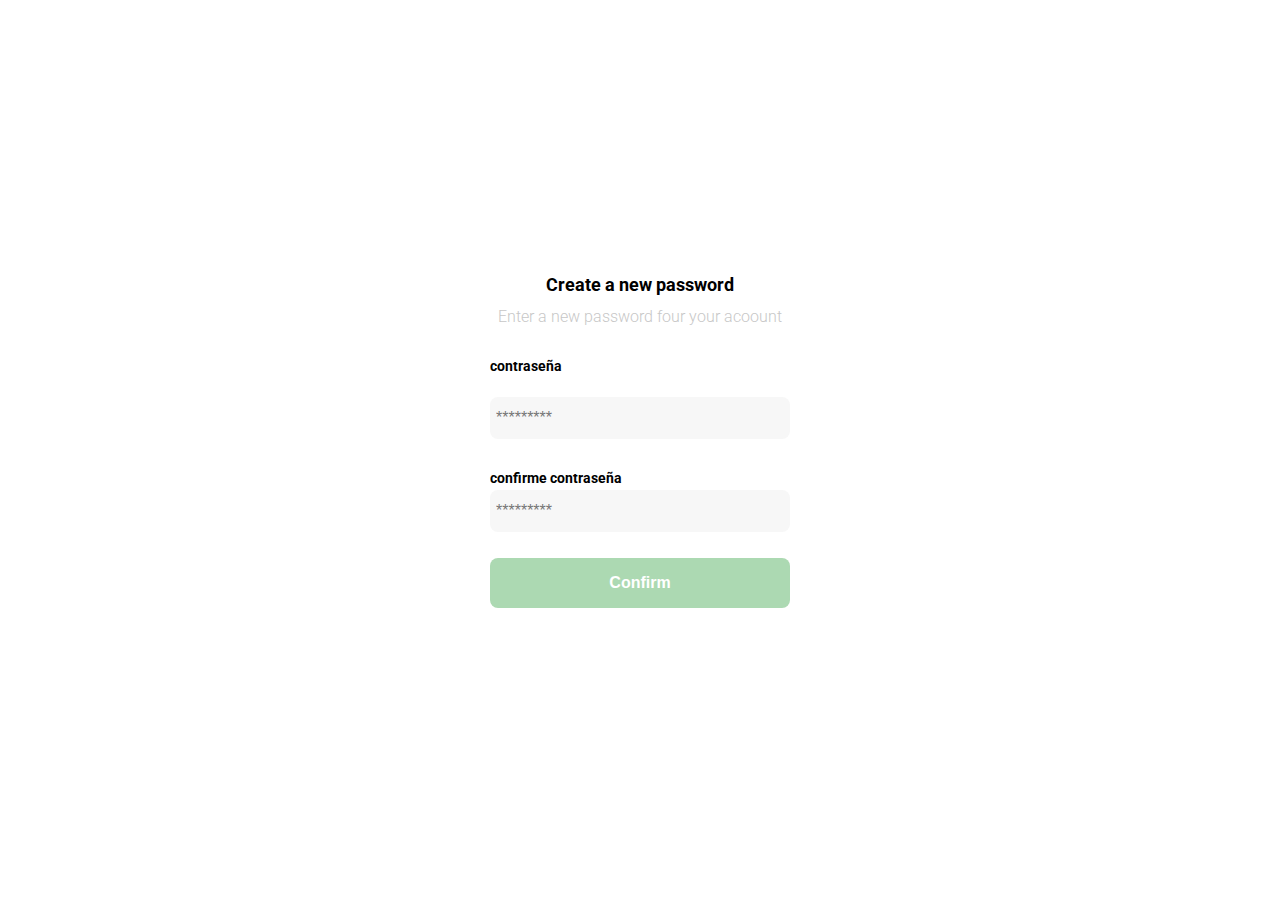
<file: clase1.html>
<!DOCTYPE html>
<html lang="en">
<head>
    <meta charset="UTF-8">
    <meta http-equiv="X-UA-Compatible" content="IE=edge">
    <meta name="viewport" content="width=device-width, initial-scale=1.0">
    <link rel="preconnect" href="https://fonts.googleapis.com">
    <link rel="preconnect" href="https://fonts.gstatic.com" crossorigin>
    <link href="https://fonts.googleapis.com/css2?family=Roboto:wght@300;500;700&display=swap" rel="stylesheet">
    <title>Document</title>
    <style>
        :root{
            --white: #FFFFFF;
            --black: #000000;
            --very-light-pink: #c7c7c7;
            --text-input-field: #f7f7f7;
            --hospital-green: #ACD9B2;
            --sm: 14px;
            --md: 16px;
            --lg: 18px;
        }
        body{
            margin: 0;
            font-family: 'Roboto', sans-serif;
        }
        .login{
            width: 100%;
            height: 100vh;
            display: grid;
            place-items: center;
        }
        .form-container{
            display: grid;
            grid-template-rows: auto 1fr auto;
            width: 300px;
        }
        .logo{
            width: 150px;
            margin-bottom: 48px;
            justify-self: center;
            display: none;
        }
        .tittle{
            font-size: var(--lg);
            margin-bottom: 12px;
            text-align: center;
        }
        .subtittle{
            color: var(--very-light-pink);
            font-size: var(--md);
            font-weight: 300;
            margin-top: 0;
            margin-bottom: 32px;
            text-align: center;
        }
        .label{
            font-size: var(--sm);
            font-weight: bold;
            margin-bottom: 4px;
        }
        input{
            background-color: var(--text-input-field);
            border: none;
            border-radius: 8px;
            height: 30px;
            font-size: var(--md);
            padding: 6px;
            margin-bottom: 12px;
        }
        .form{
            display: flex;
            flex-direction: column;

        }
        .primary-button{
            background-color: var(--hospital-green);
            border-radius: 8px;
            border: none;
            color: var(--white);
            width: 100%;
            cursor: pointer;
            font-size: var(--md);
            font-weight: bold;
            height: 50px;
        }
        .login-button{
            margin-top: 14px;
            margin-bottom: 30px;
        }
        @media (max-width: 640px){
            .logo{
                display: block;
            }
        }
    </style>
</head>
<body>
    <div class="login">
        <div class="form-container">
            <img src="./logos/Platzi_YardSale_Logos/logo_yard_sale.svg" alt="log" class="logo">
            <h1 class="tittle">Create a new password</h1>
            <p class="subtittle">Enter a new password four your acoount</p>
            <form action="/" class="form">
                <label for="password" class="label">contraseña</label><br>
                <input type="password" id="password" placeholder="*********" class="input input-password"><br>
                <label for="new-password" class="label">confirme contraseña</label>
                <input type="password" id="new-password" placeholder="*********" class="input input-password">
                <input type="submit" value="Confirm" class="primary-button login-button">
            </form>
        </div>
    </div>
</body>
</html>
</file>
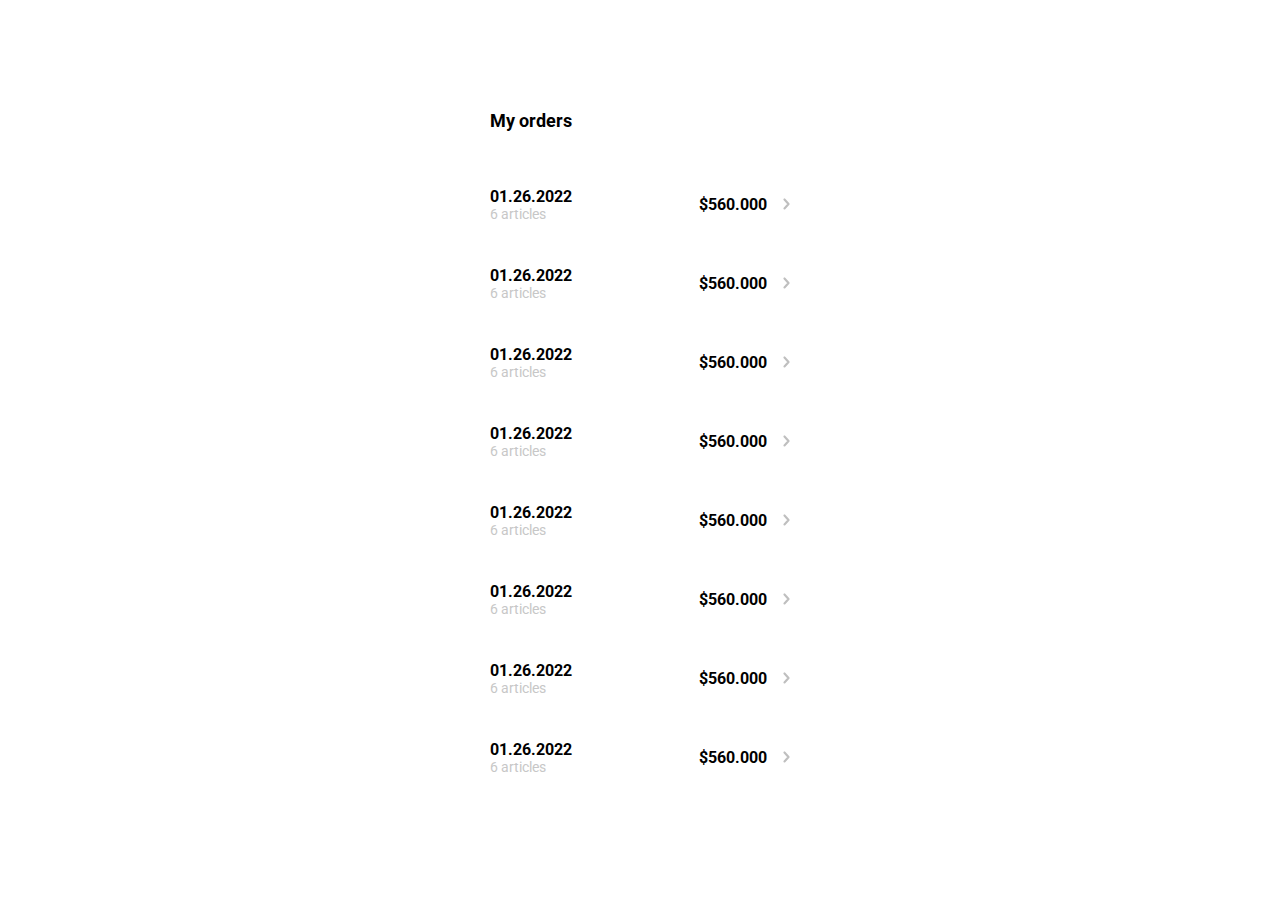
<file: clase10.html>
<!DOCTYPE html>
<html lang="en">
<head>
    <meta charset="UTF-8">
    <meta http-equiv="X-UA-Compatible" content="IE=edge">
    <meta name="viewport" content="width=device-width, initial-scale=1.0">
    <link rel="preconnect" href="https://fonts.googleapis.com">
    <link rel="preconnect" href="https://fonts.gstatic.com" crossorigin>
    <link href="https://fonts.googleapis.com/css2?family=Roboto:wght@300;500;700&display=swap" rel="stylesheet">
    <title>Document</title>
    <style>
        :root{
            --white: #FFFFFF;
            --black: #000000;
            --very-light-pink: #c7c7c7;
            --text-input-field: #f7f7f7;
            --hospital-green: #ACD9B2;
            --sm: 14px;
            --md: 16px;
            --lg: 18px;
        }
        body{
            margin: 0;
            font-family: 'Roboto', sans-serif;
        }
        .my-order{
            width: 100%;
            height: 100vh;
            display: grid;
            place-items: center;
        }
        .tittle{
            font-size: var(--lg);
            margin-bottom: 40px;
        }
        .my-order-container{
            display: grid;
            grid-template-rows: auto 1fr auto;
            width: 300px;
        }
        .my-order-content{
            display: flex;
            flex-direction: column;
        }
        .order{
            display: grid;
            grid-template-columns: auto 1fr auto;
            gap: 16px;
            align-items: center;
            margin-bottom: 12px;
        }
        .order p:nth-child(1){
            display: flex;
            flex-direction: column;
        }
        .order p:nth-child(2){
            text-align: end;
            font-weight: bold;
        }
        .order p span:nth-child(1){
            font-size: var(--md);
            font-weight: bold;
        }
        .order p span:nth-child(2){
            font-size: var(--sm);
            color: var(--very-light-pink);
        }
    </style>
</head>
<body>
    <div class="my-order">
        <div class="my-order-container">
            <h1 class="tittle">My orders</h1>
            <div class="my-order-content">
                <div class="order">
                    <p>
                        <span>01.26.2022</span>
                        <span>6 articles</span>
                    </p>
                    <p>$560.000</p>
                    <img src="./iconos/Platzi_YardSale_Icons/flechita.svg" alt="arrow">
                </div>
                <div class="order">
                    <p>
                        <span>01.26.2022</span>
                        <span>6 articles</span>
                    </p>
                    <p>$560.000</p>
                    <img src="./iconos/Platzi_YardSale_Icons/flechita.svg" alt="arrow">
                </div>
                <div class="order">
                    <p>
                        <span>01.26.2022</span>
                        <span>6 articles</span>
                    </p>
                    <p>$560.000</p>
                    <img src="./iconos/Platzi_YardSale_Icons/flechita.svg" alt="arrow">
                </div>
                <div class="order">
                    <p>
                        <span>01.26.2022</span>
                        <span>6 articles</span>
                    </p>
                    <p>$560.000</p>
                    <img src="./iconos/Platzi_YardSale_Icons/flechita.svg" alt="arrow">
                </div>
                <div class="order">
                    <p>
                        <span>01.26.2022</span>
                        <span>6 articles</span>
                    </p>
                    <p>$560.000</p>
                    <img src="./iconos/Platzi_YardSale_Icons/flechita.svg" alt="arrow">
                </div>
                <div class="order">
                    <p>
                        <span>01.26.2022</span>
                        <span>6 articles</span>
                    </p>
                    <p>$560.000</p>
                    <img src="./iconos/Platzi_YardSale_Icons/flechita.svg" alt="arrow">
                </div>
                <div class="order">
                    <p>
                        <span>01.26.2022</span>
                        <span>6 articles</span>
                    </p>
                    <p>$560.000</p>
                    <img src="./iconos/Platzi_YardSale_Icons/flechita.svg" alt="arrow">
                </div>
                <div class="order">
                    <p>
                        <span>01.26.2022</span>
                        <span>6 articles</span>
                    </p>
                    <p>$560.000</p>
                    <img src="./iconos/Platzi_YardSale_Icons/flechita.svg" alt="arrow">
                </div>
            </div>
            
        </div>
        
    </div>
</body>
</html>
</file>
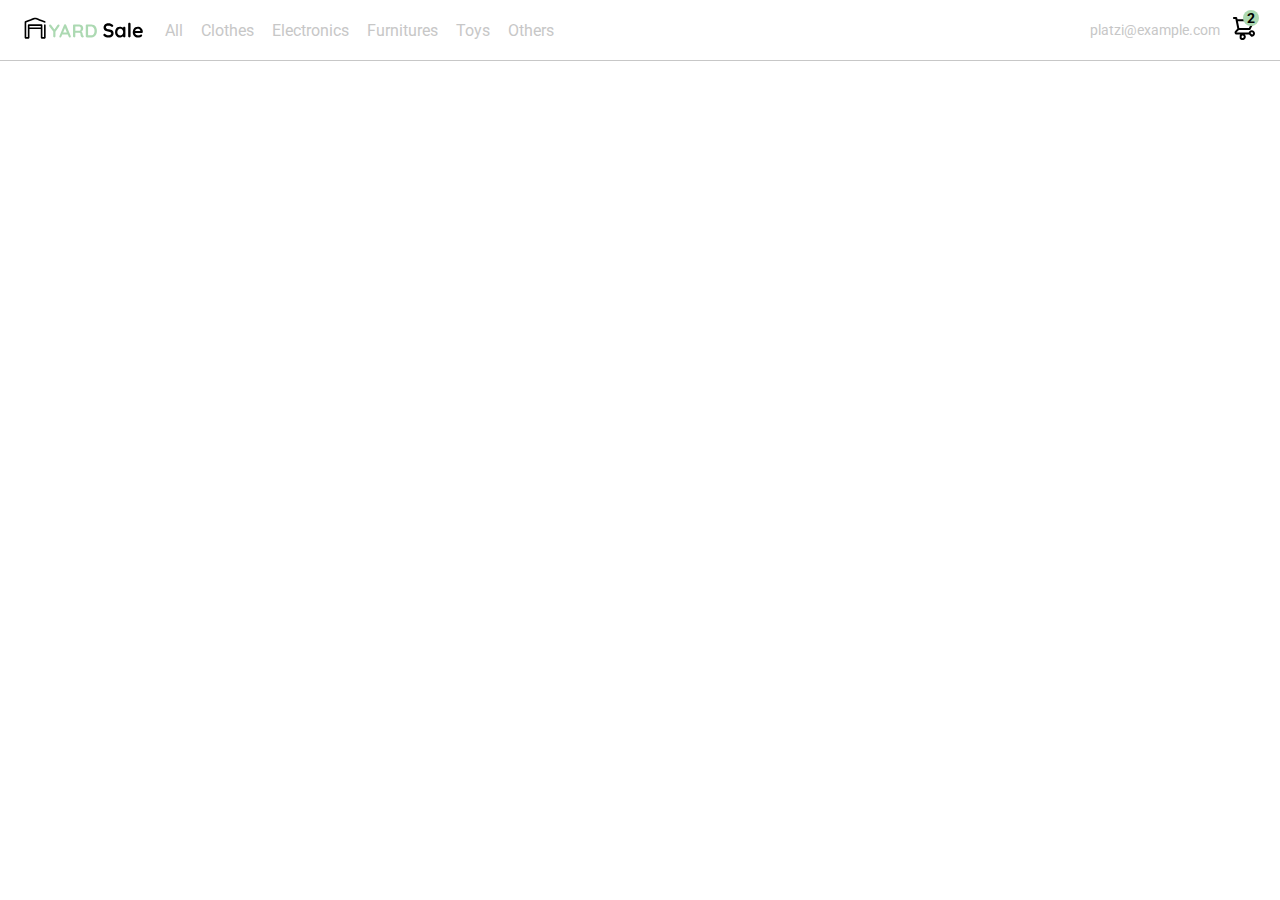
<file: clase11.html>
<!DOCTYPE html>
<html lang="en">
<head>
    <meta charset="UTF-8">
    <meta http-equiv="X-UA-Compatible" content="IE=edge">
    <meta name="viewport" content="width=device-width, initial-scale=1.0">
    <link rel="preconnect" href="https://fonts.googleapis.com">
    <link rel="preconnect" href="https://fonts.gstatic.com" crossorigin>
    <link href="https://fonts.googleapis.com/css2?family=Roboto:wght@300;500;700&display=swap" rel="stylesheet">
    <title>Document</title>
    <style>
        :root {
            --white: #FFFFFF;
            --black: #000000;
            --very-light-pink: #c7c7c7;
            --text-input-field: #f7f7f7;
            --hospital-green: #ACD9B2;
            --sm: 14px;
            --md: 16px;
            --lg: 18px;
        }
        body {
            margin: 0;
            font-family: 'Roboto', sans-serif;
        }
        nav {
            display: flex;
            justify-content: space-between;
            padding: 0 24px;
            border-bottom: 1px solid var(--very-light-pink);
        }
        .menu{
            display: none;
        }
        .logo {
            width: 120px;
        }
        .navbar-left ul,
        .navbar-right ul {
            list-style: none;
            padding: 0;
            margin: 0px;
            display: flex;
            align-items: center;
            height: 60px;
        }
        .navbar-left{
            display: flex;
        }
        .navbar-left ul{
            margin-left: 12px;
        }
        .navbar-left ul a,
        .navbar-right ul a {
            text-decoration: none;
            color: var(--very-light-pink);
            border: 1px solid var(--white);
            padding: 8px;
            border-radius: 8px;
        }
        .navbar-left ul li a:hover,
        .navbar-right ul li a:hover {
            border: 1px solid var(--hospital-green);
            color: var(--hospital-green);
        }
        .navbar-email {
            color: var(--very-light-pink);
            font-size: var(--sm);
            margin-right: 12px;
        }
        .navbar-shopping-cart {
            position: relative;
        }
        .navbar-shopping-cart div {
            width: 16px;
            height: 16px;
            background-color: var(--hospital-green);
            border-radius: 50%;
            font-size: var(--sm);
            font-weight: bold;
            position: absolute;
            top: -6px;
            right: -3px;
            display: flex;
            justify-content: center;
            align-items: center;
        }
        @media (max-width: 640px){
            .menu {
                display: block;
            }
            .navbar-left ul {
                display: none;
            }
            .navbar-email {
                display: none;
            }
        }
        </style>
</head>
<body>
    <nav>
        <img src="./iconos/Platzi_YardSale_Icons/icon_menu.svg" alt="menu" class="menu">
        <div class="navbar-left">
            <img src="./logos/Platzi_YardSale_Logos/logo_yard_sale.svg" alt="logo" class="logo">
            <ul>
                <li>
                    <a href="/">All</a>
                </li>
                <li>
                    <a href="/">Clothes</a>
                </li>
                <li>
                    <a href="/">Electronics</a>
                </li>
                <li>
                    <a href="/">Furnitures</a>
                </li>
                <li>
                    <a href="/">Toys</a>
                </li>
                <li>
                    <a href="/">Others</a>
                </li>
            </ul>
        </div>
        <div class="navbar-right">
            <ul>
                <li class="navbar-email">platzi@example.com</li>
            <li class="navbar-shopping-cart">
                <img src="./iconos/Platzi_YardSale_Icons/icon_shopping_cart.svg" alt="shopping cart">
                <div>2</div>
            </li>
            </ul>
        </div>
    </nav>
    
    </div>
</body>
</html>
</file>
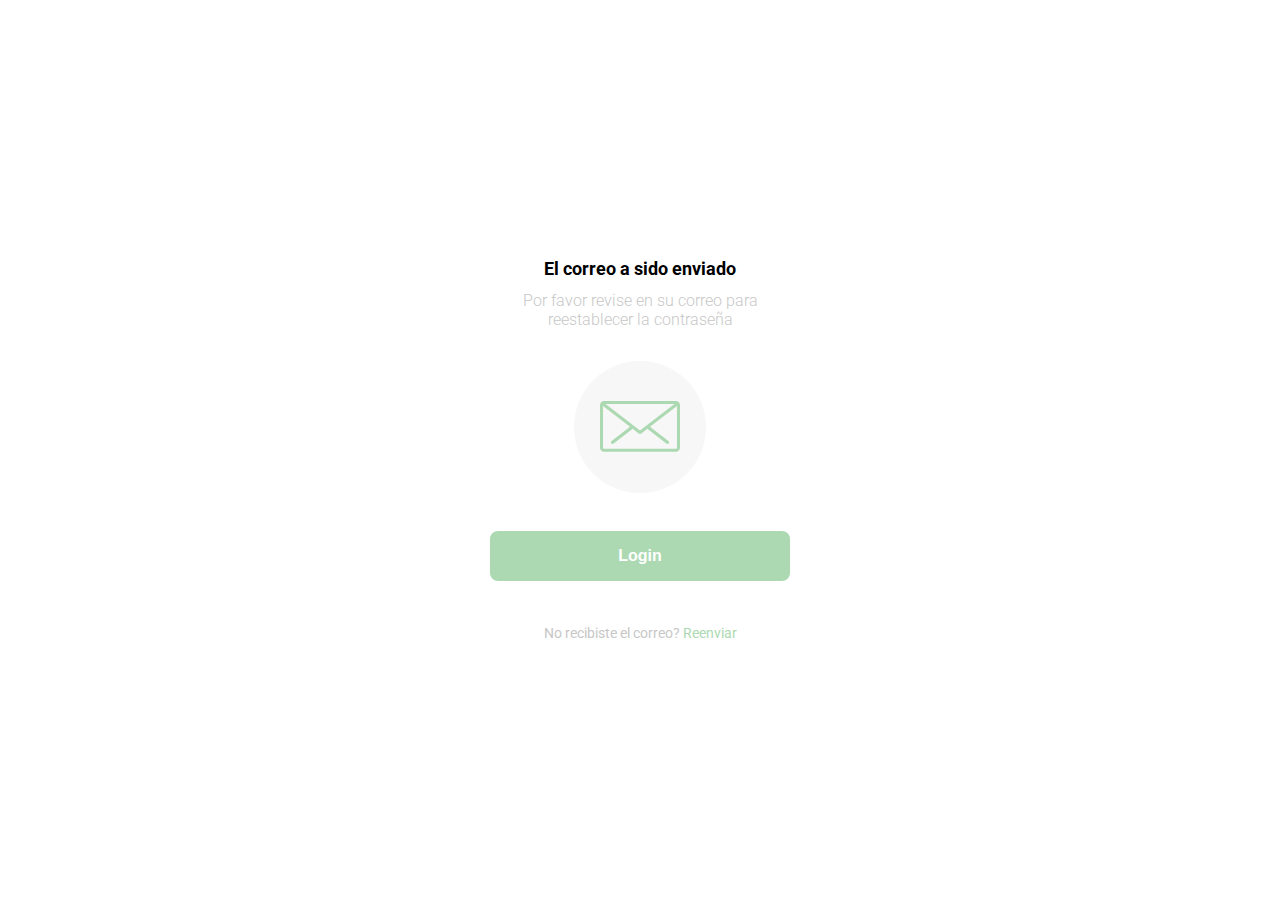
<file: clase2.html>
<!DOCTYPE html>
<html lang="en">
<head>
    <meta charset="UTF-8">
    <meta http-equiv="X-UA-Compatible" content="IE=edge">
    <meta name="viewport" content="width=device-width, initial-scale=1.0">
    <link rel="preconnect" href="https://fonts.googleapis.com">
    <link rel="preconnect" href="https://fonts.gstatic.com" crossorigin>
    <link href="https://fonts.googleapis.com/css2?family=Roboto:wght@300;500;700&display=swap" rel="stylesheet">
    <title>Document</title>
    <style>
        :root{
            --white: #FFFFFF;
            --black: #000000;
            --very-light-pink: #c7c7c7;
            --text-input-field: #f7f7f7;
            --hospital-green: #ACD9B2;
            --sm: 14px;
            --md: 16px;
            --lg: 18px;
        }
        body{
            margin: 0;
            font-family: 'Roboto', sans-serif;
        }
        .login{
            width: 100%;
            height: 100vh;
            display: grid;
            place-items: center;
        }
        .form-container{
            display: grid;
            grid-template-rows: auto 1fr auto;
            width: 300px;
            justify-items: center;
        }
        .logo{
            width: 150px;
            margin-bottom: 48px;
            justify-self: center;
            display: none;
        }
        .tittle{
            font-size: var(--lg);
            margin-bottom: 12px;
            text-align: center;
        }
        .subtittle{
            color: var(--very-light-pink);
            font-size: var(--md);
            font-weight: 300;
            margin-top: 0;
            margin-bottom: 32px;
            text-align: center;
        }
        .email-image{
            width: 132px;
            height: 132px;
            border-radius: 50%;
            background-color: var(--text-input-field);
            display: flex;
            justify-content: center;
            align-items: center;
            margin-bottom: 24px;
        }
        .email-image img{
            width: 80px;
        }
        .resend{
            font-size: var(--sm);
        }
        .resend span{
            color: var(--very-light-pink);
        }
        .resend a{
            color: var(--hospital-green);
            text-decoration: none;
        }
        .form{
            display: flex;
            flex-direction: column;

        }
        .primary-button{
            background-color: var(--hospital-green);
            border-radius: 8px;
            border: none;
            color: var(--white);
            width: 100%;
            cursor: pointer;
            font-size: var(--md);
            font-weight: bold;
            height: 50px;
        }
        .login-button{
            margin-top: 14px;
            margin-bottom: 30px;
        }
        @media (max-width: 640px){
            .logo{
                display: block;
            }
        }
    </style>
</head>
<body>
    <div class="login">
        <div class="form-container">
            <img src="./logos/Platzi_YardSale_Logos/logo_yard_sale.svg" alt="logo" class="logo">
            <h1 class="tittle">El correo a sido enviado</h1>
            <p class="subtittle">Por favor revise en su correo para reestablecer la contraseña</p>
           <div class="email-image">
                <img src="./iconos/Platzi_YardSale_Icons/email.svg" alt="email">
           </div>
           <button class="primary-button login-button">Login</button>
           <p class="resend"> 
               <span>No recibiste el correo?</span>
               <a href="/">Reenviar</a>
           </p>
        </div>
    </div>
</body>
</html>
</file>
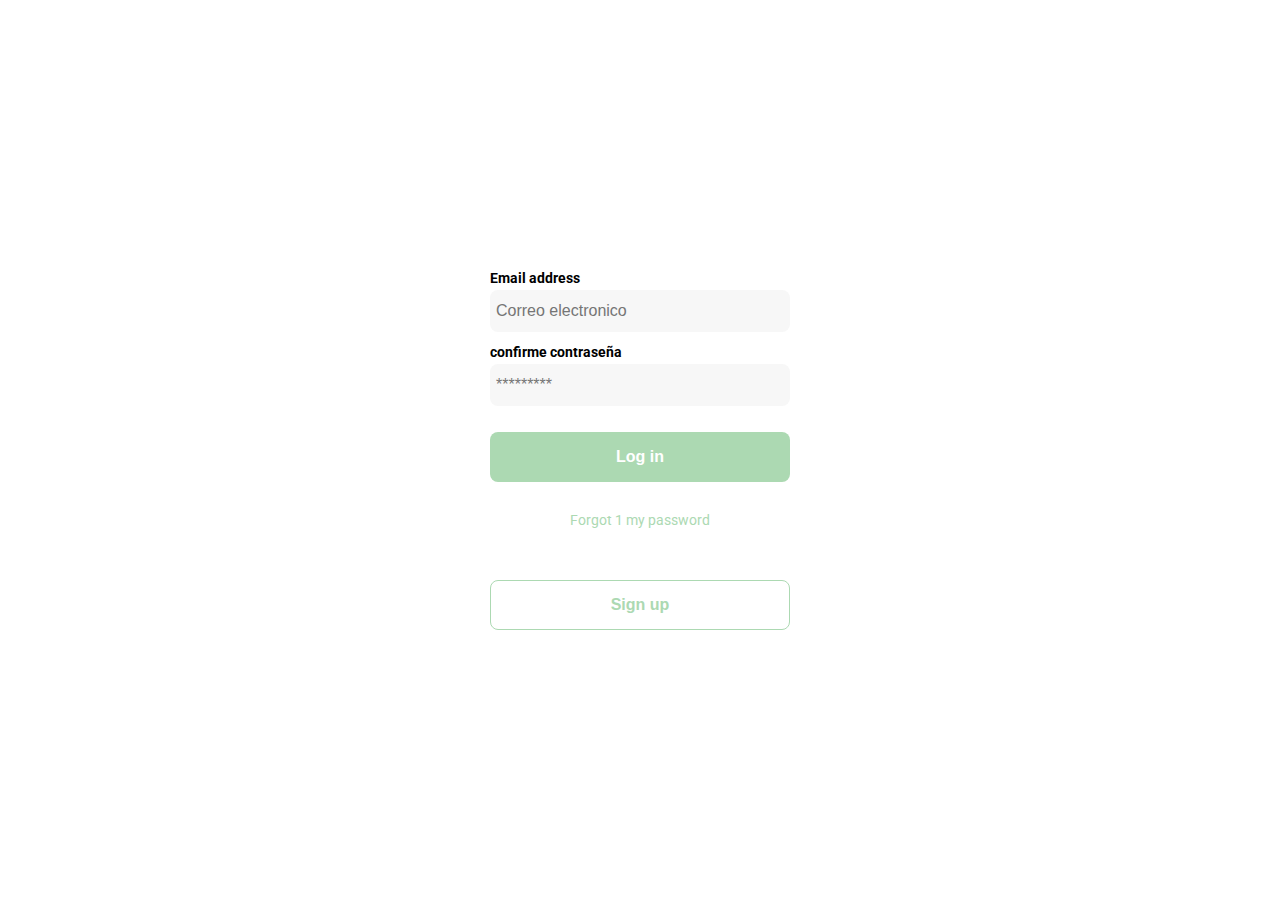
<file: clase3.html>
<!DOCTYPE html>
<html lang="en">
<head>
    <meta charset="UTF-8">
    <meta http-equiv="X-UA-Compatible" content="IE=edge">
    <meta name="viewport" content="width=device-width, initial-scale=1.0">
    <link rel="preconnect" href="https://fonts.googleapis.com">
    <link rel="preconnect" href="https://fonts.gstatic.com" crossorigin>
    <link href="https://fonts.googleapis.com/css2?family=Roboto:wght@300;500;700&display=swap" rel="stylesheet">
    <title>Document</title>
    <style>
        :root {
            --white: #FFFFFF;
            --black: #000000;
            --very-light-pink: #c7c7c7;
            --text-input-field: #f7f7f7;
            --hospital-green: #ACD9B2;
            --sm: 14px;
            --md: 16px;
            --lg: 18px;
        }
        body {
            margin: 0;
            font-family: 'Roboto', sans-serif;
        }
        .login {
            width: 100%;
            height: 100vh;
            display: grid;
            place-items: center;
        }
        .form-container {
            display: grid;
            grid-template-rows: auto 1fr auto;
            width: 300px;
        }
        .logo {
            width: 150px;
            margin-bottom: 48px;
            justify-self: center;
            display: none;
        }
        .form {
            display: flex;
            flex-direction: column;
        }
        .form a {
            color: var(--hospital-green);
            font-size: var(--sm);
            text-align: center;
            text-decoration: none;
            margin-bottom: 52px;
        }
        .label {
            font-size: var(--sm);
            font-weight: bold;
            margin-bottom: 4px;
        }
        input {
            background-color: var(--text-input-field);
            border: none;
            border-radius: 8px;
            height: 30px;
            font-size: var(--md);
            padding: 6px;
            margin-bottom: 12px;
        }
        .input-email{
            margin-bottom: 22px;
        }
        .primary-button{
            background-color: var(--hospital-green);
            border-radius: 8px;
            border: none;
            color: var(--white);
            width: 100%;
            cursor: pointer;
            font-size: var(--md);
            font-weight: bold;
            height: 50px;
        }
        .secundary-button{
            background-color: var(--white);
            border-radius: 8px;
            border: 1px solid var(--hospital-green);
            color: var(--hospital-green);
            width: 100%;
            cursor: pointer;
            font-size: var(--md);
            font-weight: bold;
            height: 50px;
        }
        .login-button{
            margin-top: 14px;
            margin-bottom: 30px;
        }
        @media (max-width: 640px){
            .logo{
                display: block;
            }
        }
    </style>
</head>
<body>
    <div class="login">
        <div class="form-container">
            <img src="./logos/Platzi_YardSale_Logos/logo_yard_sale.svg" alt="log" class="logo">
            <form action="/" class="form">
                <label for="email" class="label">Email address</label>
                <input type="text" id="email" placeholder="Correo electronico" class="input input-password">
                <label for="password" class="label">confirme contraseña</label>
                <input type="password" id="password" placeholder="*********" class="input input-password">
                <input type="submit" value="Log in" class="primary-button login-button">
                <a href="/">Forgot 1 my password</a>
            </form>
            <button class="secundary-button signuo-button">Sign up</button>
        </div>
    </div>
</body>
</html>
</file>
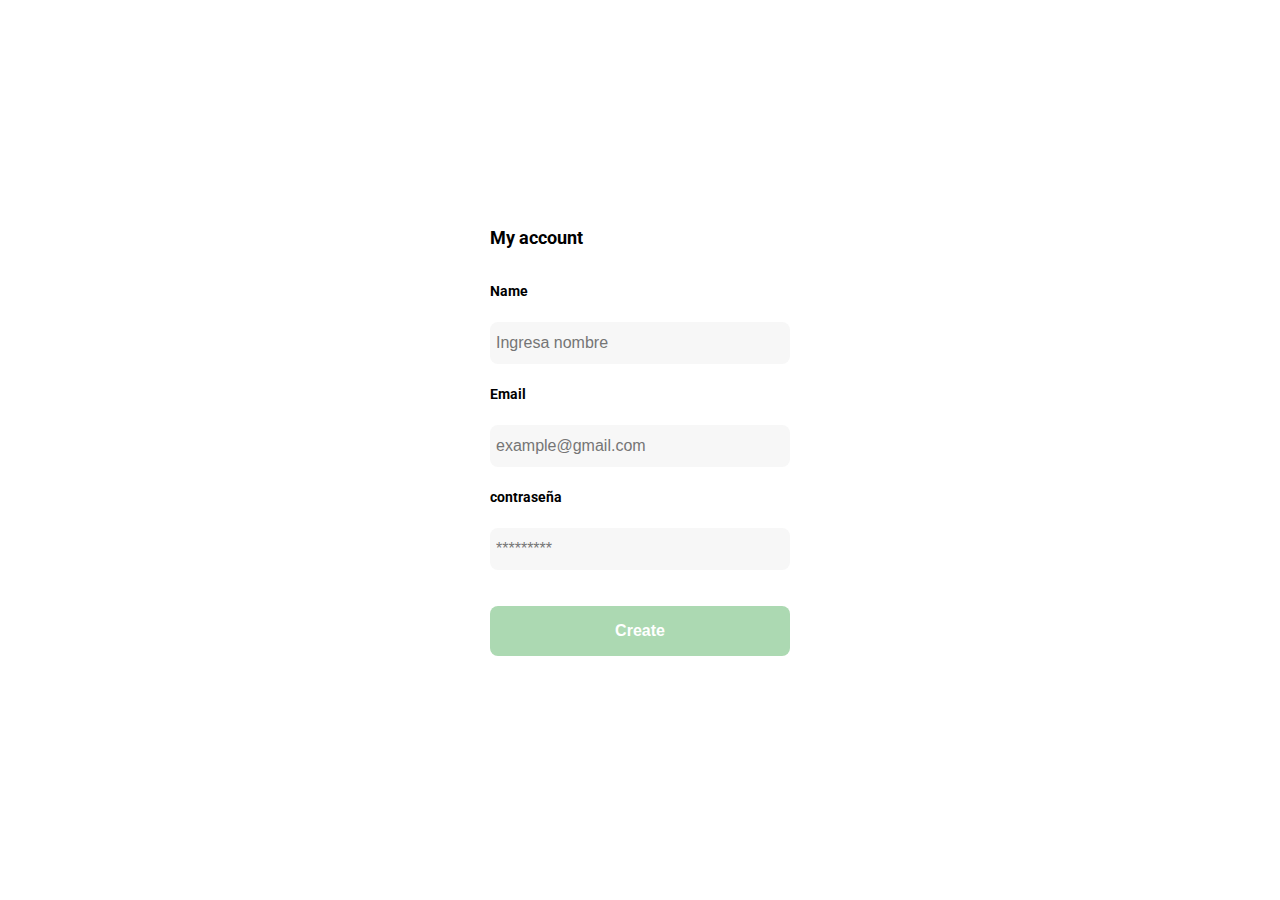
<file: clase4.html>
<!DOCTYPE html>
<html lang="en">
<head>
    <meta charset="UTF-8">
    <meta http-equiv="X-UA-Compatible" content="IE=edge">
    <meta name="viewport" content="width=device-width, initial-scale=1.0">
    <link rel="preconnect" href="https://fonts.googleapis.com">
    <link rel="preconnect" href="https://fonts.gstatic.com" crossorigin>
    <link href="https://fonts.googleapis.com/css2?family=Roboto:wght@300;500;700&display=swap" rel="stylesheet">
    <title>Document</title>
    <style>
        :root{
            --white: #FFFFFF;
            --black: #000000;
            --very-light-pink: #c7c7c7;
            --text-input-field: #f7f7f7;
            --hospital-green: #ACD9B2;
            --sm: 14px;
            --md: 16px;
            --lg: 18px;
        }
        body{
            margin: 0;
            font-family: 'Roboto', sans-serif;
        }
        .login{
            width: 100%;
            height: 100vh;
            display: grid;
            place-items: center;
        }
        .form-container{
            display: grid;
            grid-template-rows: auto 1fr auto;
            width: 300px;
        }
        .logo{
            width: 150px;
            margin-bottom: 48px;
            justify-self: center;
            display: none;
        }
        .tittle{
            font-size: var(--lg);
            margin-bottom: 35px;
            text-align: start;
        }
        .label{
            font-size: var(--sm);
            font-weight: bold;
            margin-bottom: 4px;
        }
        input{
            background-color: var(--text-input-field);
            border: none;
            border-radius: 8px;
            height: 30px;
            font-size: var(--md);
            padding: 6px;
            margin-bottom: 12px;
        }
        .input-name, .input-email, .input-password {
            margin-bottom: 22px;
        }
        .form{
            display: flex;
            flex-direction: column;

        }
        .form div{
            display: flex;
            flex-direction: column;
        }
        .primary-button{
            background-color: var(--hospital-green);
            border-radius: 8px;
            border: none;
            color: var(--white);
            width: 100%;
            cursor: pointer;
            font-size: var(--md);
            font-weight: bold;
            height: 50px;
        }
        .login-button{
            margin-top: 14px;
            margin-bottom: 30px;
        }
        @media (max-width: 640px){
            .form{
                height: 100%;
                justify-content: space-between;
            }
            .form-container{
                height: 100%;
            }
        }
    </style>
</head>
<body>
    <div class="login">
        <div class="form-container">
            <h1 class="tittle">My account</h1>
            <form action="/" class="form">
                <div>
                    <label for="name" class="label">Name</label><br>
                    <input type="text" id="name" placeholder="Ingresa nombre" class="input input-name">
                    <label for="email" class="label">Email</label><br>
                    <input type="text" id="email" placeholder="example@gmail.com" class="input input-email">
                    <label for="password" class="label">contraseña</label><br>
                    <input type="password" id="password" placeholder="*********" class="input input-password">
                </div>
                
                <input type="submit" value="Create" class="primary-button login-button">
            </form>
        </div>
    </div>
</body>
</html>
</file>
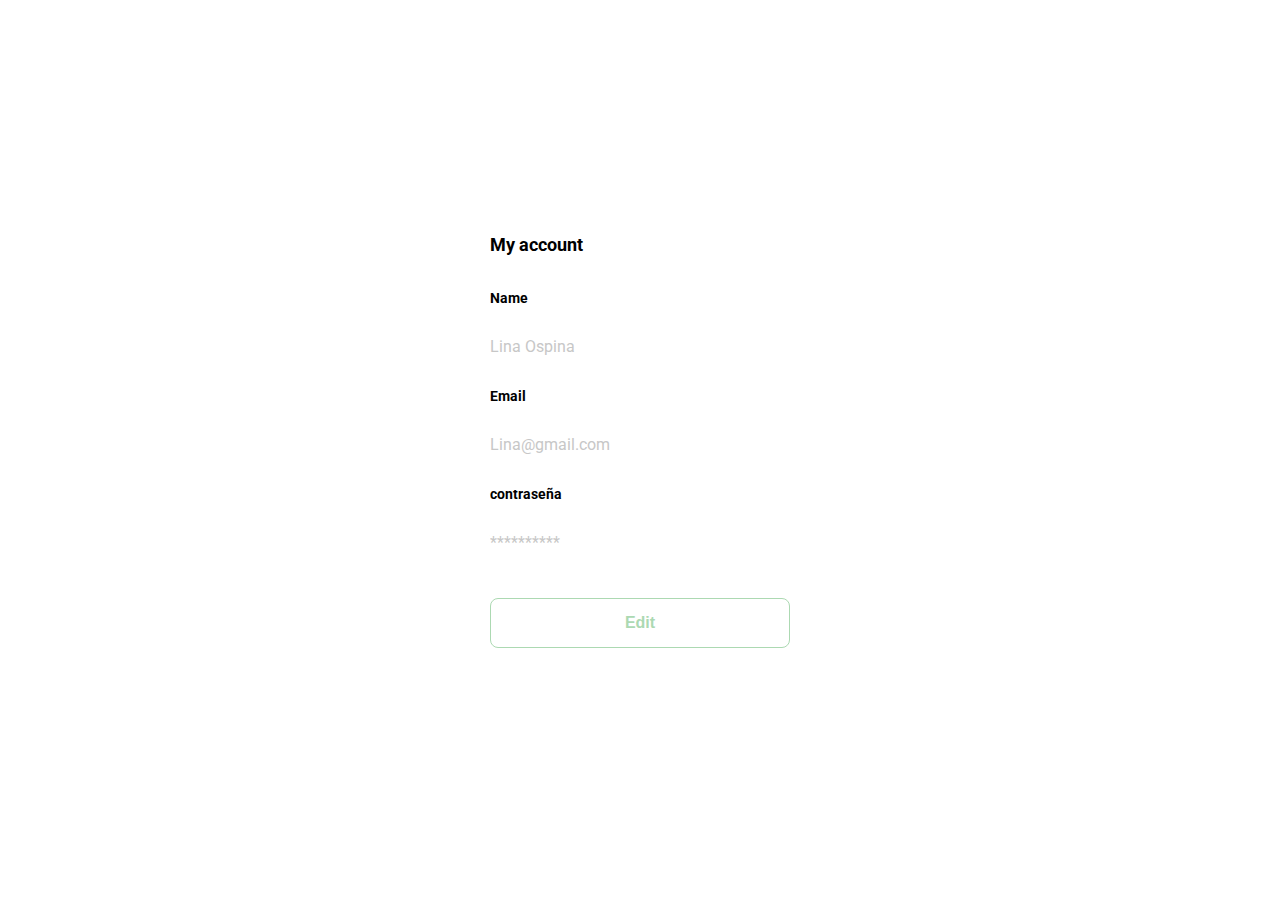
<file: clase5.html>
<!DOCTYPE html>
<html lang="en">
<head>
    <meta charset="UTF-8">
    <meta http-equiv="X-UA-Compatible" content="IE=edge">
    <meta name="viewport" content="width=device-width, initial-scale=1.0">
    <link rel="preconnect" href="https://fonts.googleapis.com">
    <link rel="preconnect" href="https://fonts.gstatic.com" crossorigin>
    <link href="https://fonts.googleapis.com/css2?family=Roboto:wght@300;500;700&display=swap" rel="stylesheet">
    <title>Document</title>
    <style>
        :root{
            --white: #FFFFFF;
            --black: #000000;
            --very-light-pink: #c7c7c7;
            --text-input-field: #f7f7f7;
            --hospital-green: #ACD9B2;
            --sm: 14px;
            --md: 16px;
            --lg: 18px;
        }
        body{
            margin: 0;
            font-family: 'Roboto', sans-serif;
        }
        .login{
            width: 100%;
            height: 100vh;
            display: grid;
            place-items: center;
        }
        .form-container{
            display: grid;
            grid-template-rows: auto 1fr auto;
            width: 300px;
        }
        .logo{
            width: 150px;
            margin-bottom: 48px;
            justify-self: center;
            display: none;
        }
        .tittle{
            font-size: var(--lg);
            margin-bottom: 35px;
            text-align: start;
        }
        .label{
            font-size: var(--sm);
            font-weight: bold;
            margin-bottom: 4px;
        }
        .value{
            color: var(--very-light-pink);
            font-size: var(--md);
            margin: 8px 0 32px 0;
        }
        .form{
            display: flex;
            flex-direction: column;

        }
        .form div{
            display: flex;
            flex-direction: column;
        }
        .secundary-button{
            background-color: var(--white);
            border-radius: 8px;
            border: 1px solid var(--hospital-green);
            color: var(--hospital-green);
            width: 100%;
            cursor: pointer;
            font-size: var(--md);
            font-weight: bold;
            height: 50px;
        }
        .login-button{
            margin-top: 14px;
            margin-bottom: 30px;
        }
        @media (max-width: 640px){
            .form{
                height: 100%;
                justify-content: space-between;
            }
            .form-container{
                height: 100%;
            }
        }
    </style>
</head>
<body>
    <div class="login">
        <div class="form-container">
            <h1 class="tittle">My account</h1>
            <form action="/" class="form">
                <div>
                    <label for="name" class="label">Name</label><br>
                    <p class="value">Lina Ospina</p>
                    <label for="email" class="label">Email</label><br>
                    <p class="value">Lina@gmail.com</p>
                    <label for="password" class="label">contraseña</label><br>
                    <p class="value">**********</p>
                </div>
                
                <input type="submit" value="Edit" class="secundary-button login-button">
            </form>
        </div>
    </div>
</body>
</html>
</file>
